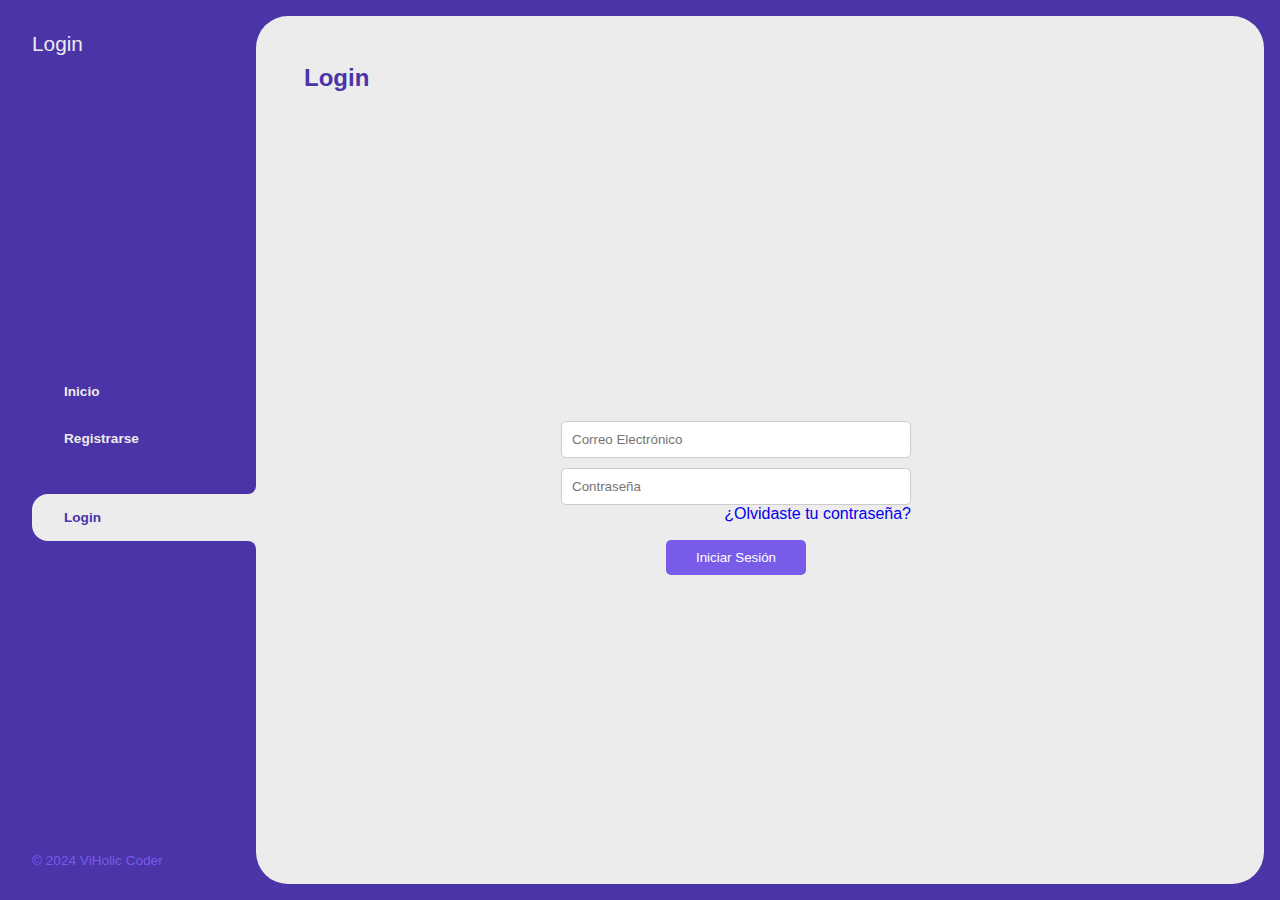
<file: Login.html>
<!DOCTYPE html>
<html lang="es">
    <head>
    <meta charset="UTF-8">
    <meta http-equiv="X-UA-Compatible" content="IE=edge">
    <meta name="viewport" content="width=device-width, initial-scale=1.0">
    <title>Login</title>
    <link rel="stylesheet" href="./css/Login.css">
    <link rel="icon" href="./img/Logo-ViHoliccopia.png">
</head>
<body>
    <div class="wrapper">
        <header class="header-mobile">
            <h1 class="logo">Login</h1>
            <button class="open-menu" id="open-menu">
                <i class="bi bi-list"></i>
            </button>
        </header>
        <aside>
            <button class="close-menu" id="close-menu">
                <i class="bi bi-x"></i>
            </button>
            <header>
                <h1 class="logo">Login</h1>
            </header>
            <nav>
                <ul>
                    <li>
                        <a class= "boton-menu boton-volver" href="./index.html">
                            <i class="bi bi-arrow-return-left"></i> Inicio
                        </a>
                    </li>
                    <li>
                        <a class= "boton-menu boton-volver" href="./Register.html">
                            <i class="bi bi-arrow-return-left"></i> Registrarse
                        </a>
                    </li>
                    <li>
                        <a class= "boton-menu boton-carrito active" href="./Login.html">
                            <i class="bi bi-cart-fill"></i> Login
                        </a>
                    </li>
                </ul>
            </nav>
            <footer>
                <p class="texto-footer">© 2024 ViHolic Coder</p>
            </footer>
        </aside>

        <main>
            <h2 class="titulo-principal">Login</h2>
            <div class="contenedor-login">

                <form @submit.prevent="login" id="login-form">

                    <input
                      type="email"
                      id="email"
                      placeholder="Correo Electrónico"
                      v-model="email"
                      required
                    />
                    <input
                      type="password"
                      id="password"
                      placeholder="Contraseña"
                      v-model="password"
                      required
                    />
                    <div class="box-recovery-password">
                      <a 
                      id="recovery-password"
                      class="recovery-password" 
                      href="./RecoveryPassword.html">¿Olvidaste tu contraseña?</a>
                    </div>
                    <a href="./index.html">
                        <button id="login" class="login" type="submit" >Iniciar Sesión</button>
                    </a>
                  </form>

            </div>
        </main>
    </div>

</body>
</html>
</file>
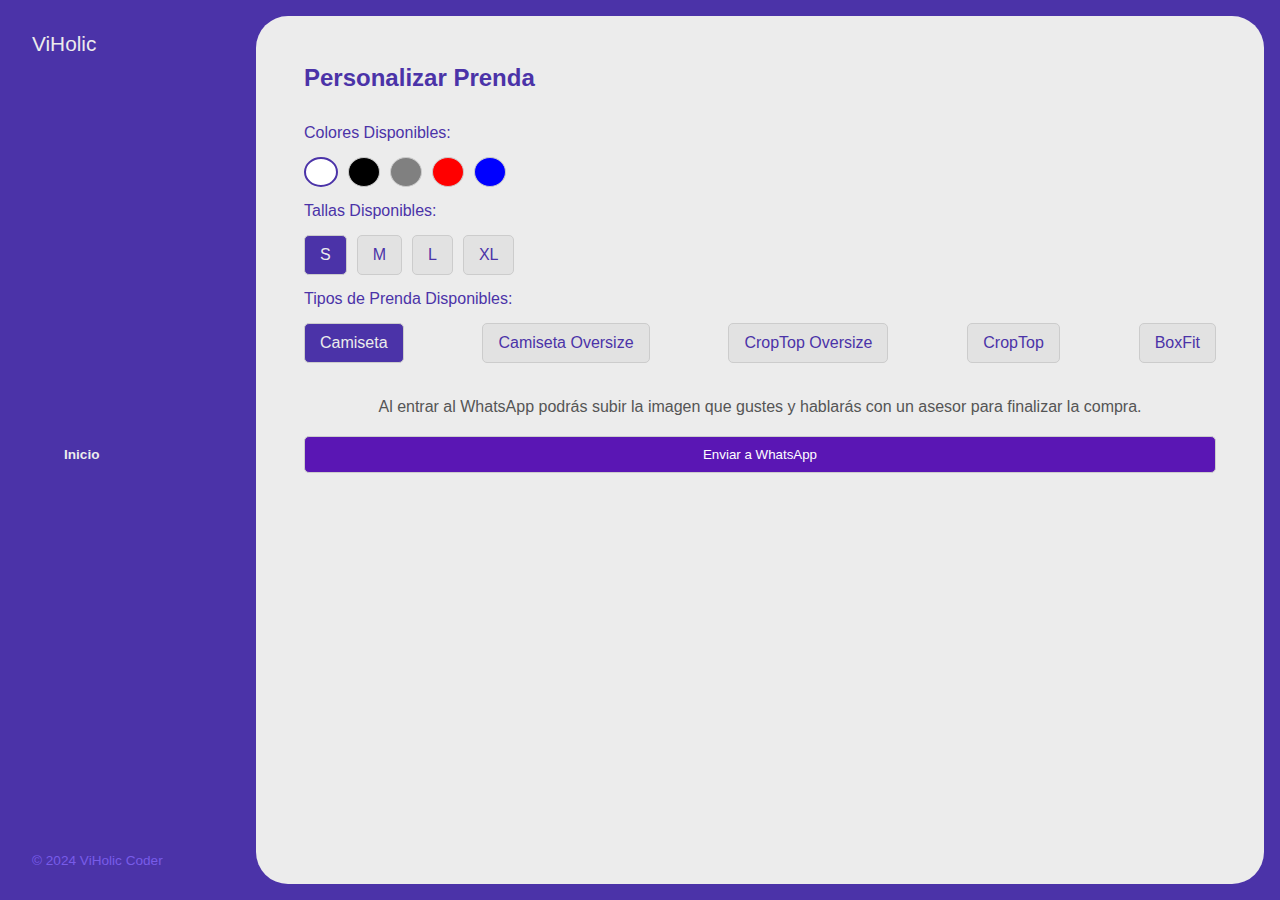
<file: Personalizar.html>
<!DOCTYPE html>
<html lang="es">
<head>
    <meta charset="UTF-8">
    <meta http-equiv="X-UA-Compatible" content="IE=edge">
    <meta name="viewport" content="width=device-width, initial-scale=1.0">
    <title>Personalizar Prenda</title>
    <link rel="stylesheet" href="./css/Personalizar.css">
    <link rel="icon" href="./img/Logo-ViHoliccopia.png">
</head>
<body>
    <div id="app" class="wrapper">
        <header class="header-mobile">
            <h1 class="logo">Personalización</h1>
            <button class="open-menu" id="open-menu">
                <i class="bi bi-list"></i>
            </button>
        </header>
        <aside>
            <header>
                <h1 class="logo">ViHolic</h1>
            </header>
            <nav>
                <ul>
                    <li>
                        <a class="boton-menu boton-volver" href="./index.html">
                            <i class="bi bi-arrow-return-left"></i> Inicio
                        </a>
                    </li>
                </ul>
            </nav>
            <button class="close-menu" id="close-menu">
                <i class="bi bi-x"></i>
            </button>
            <footer>
                <p class="texto-footer">© 2024 ViHolic Coder</p>
            </footer>
        </aside>

        <main>
            <h2 class="titulo-principal">Personalizar Prenda</h2>
            <form id="customizationForm">
                <label for="color" class="tittleC-T">Colores Disponibles:</label>
                <div class="color-options">
                    <input type="radio" id="color-blanco" name="color" value="blanco" checked>
                    <label for="color-blanco" class="color-circle" style="background-color: #ffffff;"></label>

                    <input type="radio" id="color-negro" name="color" value="negro">
                    <label for="color-negro" class="color-circle" style="background-color: #000000;"></label>

                    <input type="radio" id="color-gris" name="color" value="gris">
                    <label for="color-gris" class="color-circle" style="background-color: #808080;"></label>

                    <input type="radio" id="color-rojo" name="color" value="rojo">
                    <label for="color-rojo" class="color-circle" style="background-color: #ff0000;"></label>

                    <input type="radio" id="color-azul" name="color" value="azul">
                    <label for="color-azul" class="color-circle" style="background-color: #0000ff;"></label>
                </div>

                <label for="size" class="tittleC-T">Tallas Disponibles:</label>
                <div class="size-options">
                    <input type="radio" id="size-S" name="size" value="S" checked>
                    <label for="size-S" class="size-box">S</label>

                    <input type="radio" id="size-M" name="size" value="M">
                    <label for="size-M" class="size-box">M</label>

                    <input type="radio" id="size-L" name="size" value="L">
                    <label for="size-L" class="size-box">L</label>

                    <input type="radio" id="size-XL" name="size" value="XL">
                    <label for="size-XL" class="size-box">XL</label>
                </div>

                <label for="type" class="tittleC-T">Tipos de Prenda Disponibles:</label>
                <div class="type-options">
                    <input type="radio" id="type-camiseta" name="type" value="Camiseta" checked>
                    <label for="type-camiseta" class="type-box">Camiseta</label>

                    <input type="radio" id="type-oversize" name="type" value="Camiseta Oversize">
                    <label for="type-oversize" class="type-box">Camiseta Oversize</label>

                    <input type="radio" id="type-crop-oversize" name="type" value="CropTop Oversize">
                    <label for="type-crop-oversize" class="type-box">CropTop Oversize</label>

                    <input type="radio" id="type-croptop" name="type" value="CropTop">
                    <label for="type-croptop" class="type-box">CropTop</label>

                    <input type="radio" id="type-boxfit" name="type" value="BoxFit">
                    <label for="type-boxfit" class="type-box">BoxFit</label>
                </div>

                <p class="image-instructions">Al entrar al WhatsApp podrás subir la imagen que gustes y hablarás con un asesor para finalizar la compra.</p>

                <button type="button" onclick="sendToWhatsApp()">Enviar a WhatsApp</button>
            </form>
        </main>
    </div>
    <script src="./js/Personalizar.js"></script>
</body>
</html>
</file>
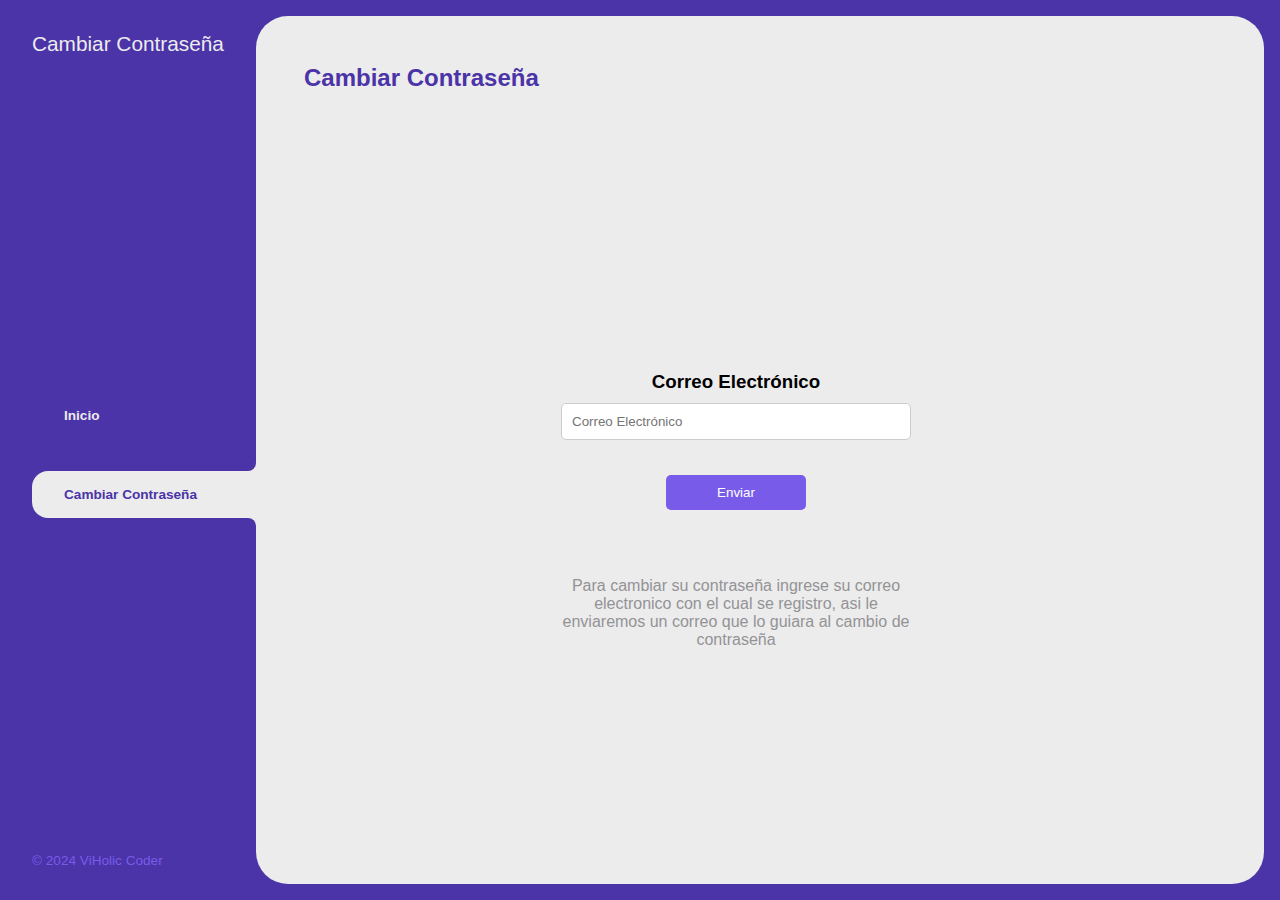
<file: RecoveryPassword.html>
<!DOCTYPE html>
<html lang="es">
    <head>
    <meta charset="UTF-8">
    <meta http-equiv="X-UA-Compatible" content="IE=edge">
    <meta name="viewport" content="width=device-width, initial-scale=1.0">
    <title>Cambiar Contraseña</title>
    <link rel="stylesheet" href="./css/RecoveryPassword.css">
    <link rel="icon" href="./img/Logo-ViHoliccopia.png">
</head>
<body>
    <div class="wrapper">
        <header class="header-mobile">
            <h1 class="logo">Cambiar Contraseña</h1>
            <button class="open-menu" id="open-menu">
                <i class="bi bi-list"></i>
            </button>
        </header>
        <aside>
            <button class="close-menu" id="close-menu">
                <i class="bi bi-x"></i>
            </button>
            <header>
                <h1 class="logo">Cambiar Contraseña</h1>
            </header>
            <nav>
                <ul>
                    <li>
                        <a class= "boton-menu boton-volver" href="./index.html">
                            <i class="bi bi-arrow-return-left"></i> Inicio
                        </a>
                    </li>
                    <li>
                        <a class= "boton-menu boton-carrito active" href="./Login.html">
                            <i class="bi bi-cart-fill"></i> Cambiar Contraseña
                        </a>
                    </li>
                </ul>
            </nav>
            <footer>
                <p class="texto-footer">© 2024 ViHolic Coder</p>
            </footer>
        </aside>

        <main>
            <h2 class="titulo-principal">Cambiar Contraseña</h2>
            <div class="contenedor-login">

                <form @submit.prevent="login" id="login-form">

                    <h3 class="subtitulo">Correo Electrónico</h3>

                    <input
                      type="email"
                      id="email"
                      placeholder="Correo Electrónico"
                      v-model="email"
                      required
                    />
                    <button id="login" class="login" type="submit">Enviar</button>

                    <p class="noti">Para cambiar su contraseña ingrese su correo electronico con el cual se registro,
                        asi le enviaremos un correo que lo guiara al cambio de contraseña
                      </p>
                  </form>
            </div>
        </main>
    </div>

</body>
</html>
</file>
<file: css/Login.css>
:root{
    --clr-main:#4b33a8;
    --clr-main-light:#785ce9;
    --clr-white:#ececec;
    --clr-gray:#e2e2e2;
    --clr-red:#961818;
}

*{
    margin: 0;
    padding: 0;
    box-sizing: border-box;
    font-family: 'Rubik', sans-serif;
}

h1, h2, h3, h4, h5, h6, p, a, input, textarea, ul{
    margin: 0;
    padding: 0;
}

ul{
    list-style-type: none;
}

a{
    text-decoration: none;
}

.wrapper{
    display: grid;
    grid-template-columns: 1fr 4fr;
    background-color: var(--clr-main);
}

aside{
    padding: 2rem;
    padding-right: 0;
    color: var(--clr-white);
    position: sticky;
    top: 0;
    height: 100vh;
    display: flex;
    flex-direction: column;
    justify-content: space-between;
}

main{
    background-color: var(--clr-white);
    margin: 1rem;
    margin-left: 0;
    border-radius: 2rem;
    padding: 3rem;
}

/* ---------------------------------------------- */

.wrapper{
    display: grid;
    grid-template-columns: 1fr 4fr;
    background-color: var(--clr-main);
}

.header-mobile{
    display: none;
}

.logo{
    font-weight: 400;
    font-size: 1.3rem;
}

.open-menu, .close-menu{
    background-color: transparent;
    color: var(--clr-gray);
    border: 0;
    font-size: 2rem;
    cursor: pointer;
}

.close-menu{
    display: none;
}


.boton-menu{
    background-color: transparent;
    border: 0;
    color: var(--clr-white);
    font-size: 1rem;
    cursor: pointer;
    display: flex;
    align-items: center;
    gap: 1rem;
    font-weight: 600;
    padding: 1rem;
    font-size: .85rem;
    width: 100%;
}

.boton-menu.active{
    background-color: var(--clr-white);
    color: var(--clr-main);
    width: 100%;
    border-top-left-radius: 1rem;
    border-bottom-left-radius: 1rem;
    position: relative;
}

.boton-menu.active::before{
    content: '';
    position: absolute;
    width: 1rem;
    height: 2rem;
    bottom:100%;
    right: 0;
    background-color:transparent;
    border-bottom-right-radius: .5rem;
    box-shadow: 0 1rem 0 var(--clr-white);
}

.boton-menu.active::after{
    content: '';
    position: absolute;
    width: 1rem;
    height: 2rem;
    top:100%;
    right: 0;
    background-color:transparent;
    border-top-right-radius: .5rem;
    box-shadow: 0 -1rem 0 var(--clr-white);
}

.boton-menu > i.bi-hand-index-thumb-fill,
.boton-menu > i.bi-hand-index-thumb{
    transform: rotateZ(90deg);
}

.boton-carrito{
    margin-top: 2rem;
}

.boton-carrito.active .numerito{
    background-color: var(--clr-main);
    color: var(--clr-white);
}

.texto-footer{
    color: var(--clr-main-light);
    font-size: .85rem;
}

.titulo-principal{
    color: var(--clr-main);
    margin-bottom: 2rem;
}

.contenedor-login{
    display: grid;
    grid-template-columns: repeat(4, 1fr);
    gap: 1rem;
    justify-content: center;
    align-items: center;
    height: 100%;
    width: 100%;
    max-width: 400px;
    margin: 0 auto;
    padding: 0 50%;
    box-sizing: border-box;
    
}

.box-recovery-password{
    position: relative;
}

input {
    width: 350px; /* Oculta completamente el ancho del contenedor */
    margin-top: 10px;
    padding: 10px;
    border: 1px solid #ccc;
    border-radius: 5px;
    box-sizing: border-box; /* Ajusta el tamaño total del elemento */
}

a .recovery-password{
    margin: 0;
    border: none;
    background-color: transparent;
    cursor: pointer;
}

.box-recovery-password {
    position: relative;

    .recovery-password {
      font-family: "Gill Sans", "Gill Sans MT", Calibri, "Trebuchet MS",
        sans-serif;
      background-color: transparent;
      position: absolute;
      top: 0;
      right: 0;
      border: none;
      cursor: pointer;
    }
}

button.login{
    margin: 10% 30%;
    padding: 0 auto;
    max-height: 40%;
    
}

.login {
    width: 40%;
    padding: 10px;
    margin-top: 45px;
    background-color: #785ce9;
    color: #fff;
    border: none;
    border-radius: 5px;
    margin-bottom: 2rem;
    cursor: pointer;

  }

/*----------------------------------------------------------------------------*/

@media screen and (max-width: 850px){

    .contenedor-login{
        grid-template-columns: 1fr 1fr 1fr;
    }
}

@media screen and (max-width: 675px){
    
    .contenedor-login{
        grid-template-columns: 1fr 1fr;
    }
}

@media screen and (max-width: 600px){
    .wrapper{
        min-height: 100vh;
        display: flex;
        flex-direction: column;
    }

    aside{
        position: fixed;
        z-index: 9;
        background-color: var(--clr-main);
        left: 0;
        box-shadow: 0 0 0 100vmax rgba(0, 0, 0, .75);
        transform: translateX(-100%);
        opacity: 0;
        visibility: hidden;
        transition: .2s;
    }

    .aside-visible{
        transform: translateX(0);
        opacity: 1;
        visibility: visible;
    }

    .boton-menu.active::before,
    .boton-menu.active::after{
        display: none;
    }

    main{
        margin: 1rem;
        margin-top: 0;
        padding: 2rem;
    }

    .contenedor-login{
        grid-template-columns: 1fr 1fr;
    }

    .header-mobile{
        padding: 1rem;
        display: flex;
        justify-content: space-between;
        align-items: center;
    }

    .header-mobile .logo{
        color: var(--clr-gray);
    }

    .open-menu, .close-menu{
        background-color: transparent;
        color: var(--clr-gray);
        border: 0;
        font-size: 2rem;
        cursor: pointer;
    }

    .close-menu{
        display: block;
        position: absolute;
        top: 1rem;
        right: 1rem;
    }

    .carrito-producto{
        gap: 1rem;
        flex-wrap: wrap;
        justify-content: flex-start;
        padding: .5rem;
    }

    .carrito-producto-subtotal{
        display: none;
    }

    .carrito-acciones{
        flex-wrap: wrap;
        row-gap: 1rem;
    }
}

@media screen and (max-width: 400px){
    
    .contenedor-login{
        grid-template-columns: 1fr;
    }
}
</file>
<file: css/Personalizar.css>
:root{
    --clr-main:#4b33a8;
    --clr-main-light:#785ce9;
    --clr-white:#ececec;
    --clr-gray:#e2e2e2;
    --clr-red:#961818;
}

*{
    margin: 0;
    padding: 0;
    box-sizing: border-box;
    font-family: 'Rubik', sans-serif;
}

h1, h2, h3, h4, h5, h6, p, a, input, textarea, ul{
    margin: 0;
    padding: 0;
}

ul{
    list-style-type: none;
}

a{
    text-decoration: none;
}

.wrapper{
    display: grid;
    grid-template-columns: 1fr 4fr;
    background-color: var(--clr-main);
}

aside{
    padding: 2rem;
    padding-right: 0;
    color: var(--clr-white);
    position: sticky;
    top: 0;
    height: 100vh;
    display: flex;
    flex-direction: column;
    justify-content: space-between;
}

main{
    background-color: var(--clr-white);
    margin: 1rem;
    margin-left: 0;
    border-radius: 2rem;
    padding: 3rem;
}

/* ---------------------------------------------- */

.container {
    background-color: #ffffff;
    padding: 20px;
    border-radius: 8px;
    box-shadow: 0 0 10px rgba(0, 0, 0, 0.1);
    width: 300px;
    text-align: center;
}

label {
    display: block;
    margin: 10px 0 5px;
}

select, input[type="file"], button {
    width: 100%;
    padding: 10px;
    margin-bottom: 10px;
    border-radius: 5px;
    border: 1px solid #ccc;
}

button {
    background-color: #5a16b4;
    color: white;
    border: none;
    cursor: pointer;
}

button:hover {
    background-color: #6b5096;
}

/* ---------------------------------------------- */

.wrapper{
    display: grid;
    grid-template-columns: 1fr 4fr;
    background-color: var(--clr-main);
}

.header-mobile{
    display: none;
}

.logo{
    font-weight: 400;
    font-size: 1.3rem;
}

.open-menu, .close-menu{
    background-color: transparent;
    color: var(--clr-gray);
    border: 0;
    font-size: 2rem;
    cursor: pointer;
}

.close-menu{
    display: none;
}


.boton-menu{
    background-color: transparent;
    border: 0;
    color: var(--clr-white);
    font-size: 1rem;
    cursor: pointer;
    display: flex;
    align-items: center;
    gap: 1rem;
    font-weight: 600;
    padding: 1rem;
    font-size: .85rem;
    width: 100%;
}

.boton-menu.active{
    background-color: var(--clr-white);
    color: var(--clr-main);
    width: 100%;
    border-top-left-radius: 1rem;
    border-bottom-left-radius: 1rem;
    position: relative;
}

.boton-menu.active::before{
    content: '';
    position: absolute;
    width: 1rem;
    height: 2rem;
    bottom:100%;
    right: 0;
    background-color:transparent;
    border-bottom-right-radius: .5rem;
    box-shadow: 0 1rem 0 var(--clr-white);
}

.boton-menu.active::after{
    content: '';
    position: absolute;
    width: 1rem;
    height: 2rem;
    top:100%;
    right: 0;
    background-color:transparent;
    border-top-right-radius: .5rem;
    box-shadow: 0 -1rem 0 var(--clr-white);
}

.boton-menu > i.bi-hand-index-thumb-fill,
.boton-menu > i.bi-hand-index-thumb{
    transform: rotateZ(90deg);
}

.boton-carrito{
    margin-top: 2rem;
}

.boton-carrito.active .numerito{
    background-color: var(--clr-main);
    color: var(--clr-white);
}

.texto-footer{
    color: var(--clr-main-light);
    font-size: .85rem;
}

.titulo-principal{
    color: var(--clr-main);
    margin-bottom: 2rem;
}

.tittleC-T{
    color: var(--clr-main);
    margin-bottom: 5px;
}

.contenedor-login{
    display: grid;
    grid-template-columns: repeat(4, 1fr);
    gap: 1rem;
    justify-content: center;
    align-items: center;
    height: 100%;
    width: 100%;
    max-width: 400px;
    margin: 0 auto;
    padding: 0 50%;
    box-sizing: border-box;
    
}

.box-recovery-password{
    position: relative;
}

input {
    width: 350px; /* Oculta completamente el ancho del contenedor */
    margin-top: 10px;
    padding: 10px;
    border: 1px solid #ccc;
    border-radius: 5px;
    box-sizing: border-box; /* Ajusta el tamaño total del elemento */
}

a .recovery-password{
    margin: 0;
    border: none;
    background-color: transparent;
    cursor: pointer;
}

.box-recovery-password {
    position: relative;

    .recovery-password {
      font-family: "Gill Sans", "Gill Sans MT", Calibri, "Trebuchet MS",
        sans-serif;
      background-color: transparent;
      position: absolute;
      top: 0;
      right: 0;
      border: none;
      cursor: pointer;
    }
}

button.login{
    margin: 10% 30%;
    padding: 0 auto;
    max-height: 40%;
    
}

.login {
    width: 40%;
    padding: 10px;
    margin-top: 45px;
    background-color: #785ce9;
    color: #fff;
    border: none;
    border-radius: 5px;
    margin-bottom: 2rem;
    cursor: pointer;

  }

/*----------------------------------------------------------------------------*/
.color-options, .size-options, .type-options {
    display: flex;
    gap: 10px;
}

.color-circle, .size-box, .type-box {
    display: inline-block;
    padding: 10px 15px;
    border: 1px solid #ccc;
    border-radius: 5px;
    cursor: pointer;
}

.color-circle {
    width: 30px;
    height: 30px;
    border-radius: 50%;
}

.color-circle input, .size-box input, .type-box input {
    display: none;
}

.color-circle:hover, .size-box:hover, .type-box:hover {
    border-color: #6015eb;
}

.image-instructions {
    text-align: center;
    color: #555;
    margin-top: 10px;
    padding: 20px;
}


.size-box {
    display: flex;
    justify-content: center;
    align-items: center;
    border-radius: 5px;
    background-color: var(--clr-gray);
    color: var(--clr-main);
}

.type-box {
    display: flex;
    justify-content: center;
    align-items: center;
    text-align: center;
    border-radius: 5px;
    background-color: var(--clr-gray);
    color: var(--clr-main);
}

input[type="radio"] {
    display: none;
}

input[type="radio"]:checked + .color-circle {
    border: 2px solid var(--clr-main);
}

input[type="radio"]:checked + .size-box {
    background-color: var(--clr-main);
    color: var(--clr-white);
}

input[type="radio"]:checked + .type-box {
    background-color: var(--clr-main);
    color: var(--clr-white);
}

input[type="file"], button {
    width: 100%;
    padding: 10px;
    margin-bottom: 10px;
    border-radius: 5px;
    border: 1px solid #ccc;
}

/*----------------------------------------------------------------------------*/

@media screen and (max-width: 850px){

    .contenedor-login{
        grid-template-columns: 1fr 1fr 1fr;
    }
}

@media screen and (max-width: 675px){
    
    .contenedor-login{
        grid-template-columns: 1fr 1fr;
    }
}

@media screen and (max-width: 600px){
    .wrapper{
        min-height: 100vh;
        display: flex;
        flex-direction: column;
    }

    aside{
        position: fixed;
        z-index: 9;
        background-color: var(--clr-main);
        left: 0;
        box-shadow: 0 0 0 100vmax rgba(0, 0, 0, .75);
        transform: translateX(-100%);
        opacity: 0;
        visibility: hidden;
        transition: .2s;
    }

    .aside-visible{
        transform: translateX(0);
        opacity: 1;
        visibility: visible;
    }

    .boton-menu.active::before,
    .boton-menu.active::after{
        display: none;
    }

    main{
        margin: 1rem;
        margin-top: 0;
        padding: 2rem;
    }

    .contenedor-login{
        grid-template-columns: 1fr 1fr;
    }

    .header-mobile{
        padding: 1rem;
        display: flex;
        justify-content: space-between;
        align-items: center;
    }

    .header-mobile .logo{
        color: var(--clr-gray);
    }

    .open-menu, .close-menu{
        background-color: transparent;
        color: var(--clr-gray);
        border: 0;
        font-size: 2rem;
        cursor: pointer;
    }

    .close-menu{
        display: block;
        position: absolute;
        top: 1rem;
        right: 1rem;
    }

    .carrito-producto{
        gap: 1rem;
        flex-wrap: wrap;
        justify-content: flex-start;
        padding: .5rem;
    }

    .carrito-producto-subtotal{
        display: none;
    }

    .carrito-acciones{
        flex-wrap: wrap;
        row-gap: 1rem;
    }
}

@media screen and (max-width: 400px){
    
    .contenedor-login{
        grid-template-columns: 1fr;
    }
}

@media (max-width: 600px) {
    .type-options {
        display: inline-block;
        flex-direction: column;
    }
}

@media (min-width: 601px) and (max-width: 900px) {
    .type-options {
        flex-direction: row;
    }
}

@media (min-width: 901px) {
    .type-options {
        flex-direction: row;
        justify-content: space-between;
    }
}
</file>
<file: css/RecoveryPassword.css>
:root{
    --clr-main:#4b33a8;
    --clr-main-light:#785ce9;
    --clr-white:#ececec;
    --clr-gray:#e2e2e2;
    --clr-red:#961818;
}

*{
    margin: 0;
    padding: 0;
    box-sizing: border-box;
    font-family: 'Rubik', sans-serif;
}

h1, h2, h3, h4, h5, h6, p, a, input, textarea, ul{
    margin: 0;
    padding: 0;
}

ul{
    list-style-type: none;
}

a{
    text-decoration: none;
}

.wrapper{
    display: grid;
    grid-template-columns: 1fr 4fr;
    background-color: var(--clr-main);
}

aside{
    padding: 2rem;
    padding-right: 0;
    color: var(--clr-white);
    position: sticky;
    top: 0;
    height: 100vh;
    display: flex;
    flex-direction: column;
    justify-content: space-between;
}

main{
    background-color: var(--clr-white);
    margin: 1rem;
    margin-left: 0;
    border-radius: 2rem;
    padding: 3rem;
}

/* ---------------------------------------------- */

.wrapper{
    display: grid;
    grid-template-columns: 1fr 4fr;
    background-color: var(--clr-main);
}

.header-mobile{
    display: none;
}

.logo{
    font-weight: 400;
    font-size: 1.3rem;
}

.open-menu, .close-menu{
    background-color: transparent;
    color: var(--clr-gray);
    border: 0;
    font-size: 2rem;
    cursor: pointer;
}

.close-menu{
    display: none;
}


.boton-menu{
    background-color: transparent;
    border: 0;
    color: var(--clr-white);
    font-size: 1rem;
    cursor: pointer;
    display: flex;
    align-items: center;
    gap: 1rem;
    font-weight: 600;
    padding: 1rem;
    font-size: .85rem;
    width: 100%;
}

.boton-menu.active{
    background-color: var(--clr-white);
    color: var(--clr-main);
    width: 100%;
    border-top-left-radius: 1rem;
    border-bottom-left-radius: 1rem;
    position: relative;
}

.boton-menu.active::before{
    content: '';
    position: absolute;
    width: 1rem;
    height: 2rem;
    bottom:100%;
    right: 0;
    background-color:transparent;
    border-bottom-right-radius: .5rem;
    box-shadow: 0 1rem 0 var(--clr-white);
}

.boton-menu.active::after{
    content: '';
    position: absolute;
    width: 1rem;
    height: 2rem;
    top:100%;
    right: 0;
    background-color:transparent;
    border-top-right-radius: .5rem;
    box-shadow: 0 -1rem 0 var(--clr-white);
}

.boton-menu > i.bi-hand-index-thumb-fill,
.boton-menu > i.bi-hand-index-thumb{
    transform: rotateZ(90deg);
}

.boton-carrito{
    margin-top: 2rem;
}

.boton-carrito.active .numerito{
    background-color: var(--clr-main);
    color: var(--clr-white);
}

.texto-footer{
    color: var(--clr-main-light);
    font-size: .85rem;
}

.titulo-principal{
    color: var(--clr-main);
    margin-bottom: 2rem;
}

.contenedor-login{
    display: grid;
    grid-template-columns: repeat(4, 1fr);
    gap: 1rem;
    justify-content: center;
    align-items: center;
    height: 100%;
    width: 100%;
    max-width: 400px;
    margin: 0 auto;
    padding: 0 50%;
    box-sizing: border-box;
    
}

.box-recovery-password{
    position: relative;
}

input {
    width: 350px; /* Oculta completamente el ancho del contenedor */
    margin-top: 10px;
    padding: 10px;
    border: 1px solid #ccc;
    border-radius: 5px;
    box-sizing: border-box; /* Ajusta el tamaño total del elemento */
}

h3.subtitulo {
    text-align: center; /* Centra el texto horizontalmente */
}

.noti {
    color: rgb(147, 147, 150); 
    text-align: center; 
    margin-top: 2rem; 
}

button.login{
    margin: 10% 30%;
    padding: 0 auto;
    max-height: 40%;
    
}

.login {
    width: 40%;
    padding: 10px;
    margin-top: 45px;
    background-color: #785ce9;
    color: #fff;
    border: none;
    border-radius: 5px;
    margin-bottom: 2rem;
    cursor: pointer;

  }

/*----------------------------------------------------------------------------*/

@media screen and (max-width: 850px){

    .contenedor-login{
        grid-template-columns: 1fr 1fr 1fr;
    }
}

@media screen and (max-width: 675px){
    
    .contenedor-login{
        grid-template-columns: 1fr 1fr;
    }
}

@media screen and (max-width: 600px){
    .wrapper{
        min-height: 100vh;
        display: flex;
        flex-direction: column;
    }

    aside{
        position: fixed;
        z-index: 9;
        background-color: var(--clr-main);
        left: 0;
        box-shadow: 0 0 0 100vmax rgba(0, 0, 0, .75);
        transform: translateX(-100%);
        opacity: 0;
        visibility: hidden;
        transition: .2s;
    }

    .aside-visible{
        transform: translateX(0);
        opacity: 1;
        visibility: visible;
    }

    .boton-menu.active::before,
    .boton-menu.active::after{
        display: none;
    }

    main{
        margin: 1rem;
        margin-top: 0;
        padding: 2rem;
    }

    .contenedor-login{
        grid-template-columns: 1fr 1fr;
    }

    .header-mobile{
        padding: 1rem;
        display: flex;
        justify-content: space-between;
        align-items: center;
    }

    .header-mobile .logo{
        color: var(--clr-gray);
    }

    .open-menu, .close-menu{
        background-color: transparent;
        color: var(--clr-gray);
        border: 0;
        font-size: 2rem;
        cursor: pointer;
    }

    .close-menu{
        display: block;
        position: absolute;
        top: 1rem;
        right: 1rem;
    }

    .carrito-producto{
        gap: 1rem;
        flex-wrap: wrap;
        justify-content: flex-start;
        padding: .5rem;
    }

    .carrito-producto-subtotal{
        display: none;
    }

    .carrito-acciones{
        flex-wrap: wrap;
        row-gap: 1rem;
    }
}

@media screen and (max-width: 400px){
    
    .contenedor-login{
        grid-template-columns: 1fr;
    }
}
</file>
